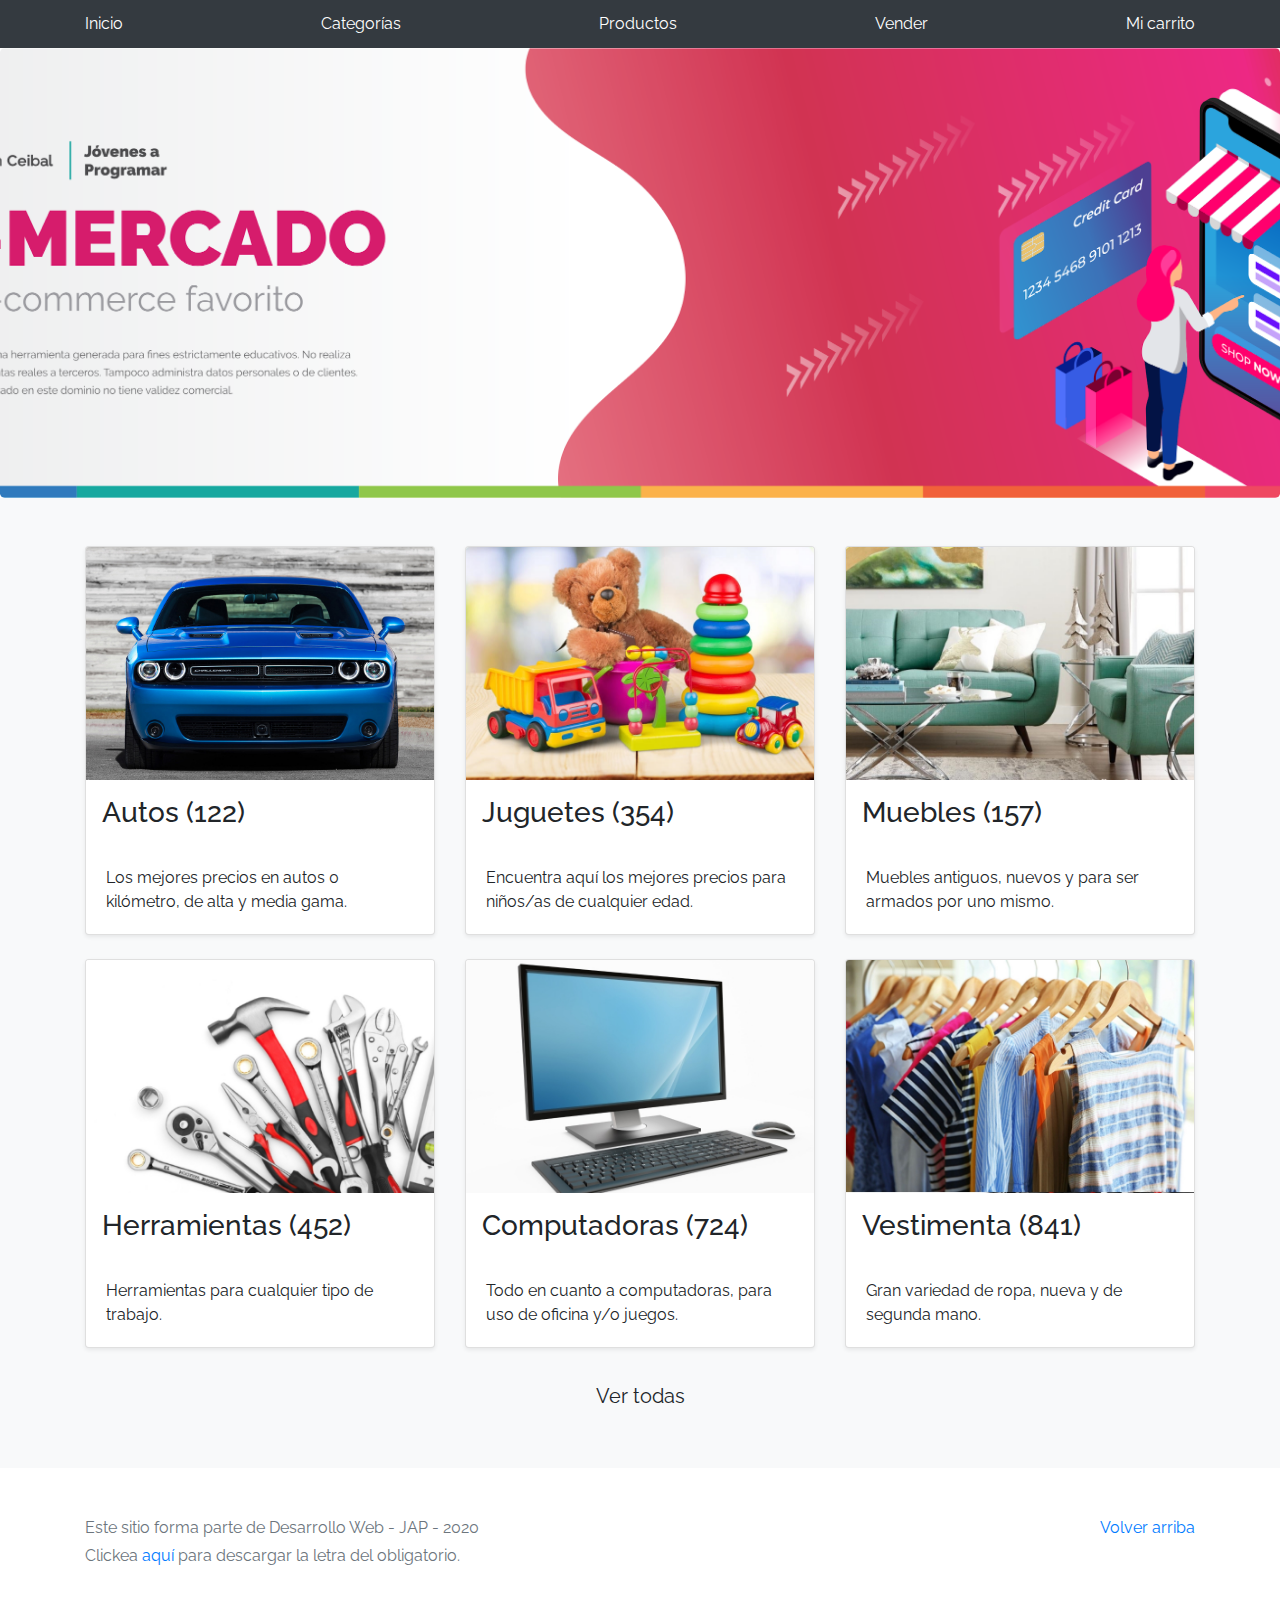
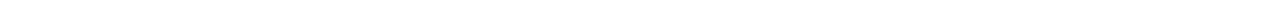
<file: index.html>
<!DOCTYPE html>
<!-- saved from url=(0049)https://getbootstrap.com/docs/4.3/examples/album/ -->
<html lang="en">
  <head>
    <meta http-equiv="Content-Type" content="text/html; charset=UTF-8">
    <meta name="viewport" content="width=device-width, initial-scale=1, shrink-to-fit=no">
    <meta name="description" content="">
    <title>eMercado - Todo lo que busques está aquí</title>

    <link rel="canonical" href="https://getbootstrap.com/docs/4.3/examples/album/">
    <link href="https://fonts.googleapis.com/css?family=Raleway:300,300i,400,400i,700,700i,900,900i" rel="stylesheet">
    <!-- Bootstrap core CSS -->
    <link href="css/bootstrap.min.css" rel="stylesheet">
    <link href="css/styles.css" rel="stylesheet">
  </head>
  <body>
    <nav class="site-header sticky-top py-1 bg-dark">
      <div class="container d-flex flex-column flex-md-row justify-content-between">
        <a class="py-2 d-none d-md-inline-block" href="index.html">Inicio</a>
        <a class="py-2 d-none d-md-inline-block" href="categories.html">Categorías</a>
        <a class="py-2 d-none d-md-inline-block" href="products.html">Productos</a>
        <a class="py-2 d-none d-md-inline-block" href="sell.html">Vender</a>
        <a class="py-2 d-none d-md-inline-block" href="cart.html">Mi carrito</a>
      </div>
    </nav>
    <main role="main">
      <section class="jumbotron text-center">
        <div class="m-5">
          <h1></h1>
        </div>
      </section>
      <div class="album py-5 bg-light">
        <div class="container">
          <div class="row">
            <div class="col-md-4">
              <a href="categories.html" class="card mb-4 shadow-sm custom-card">
                <img class="bd-placeholder-img card-img-top"  src="img/cat1.jpg">
                <h3 class="m-3">Autos (122)</h3>
                <div class="card-body">
                  <p class="card-text">Los mejores precios en autos 0 kilómetro, de alta y media gama.</p>
                </div>
              </a>
            </div>
            <div class="col-md-4">
                <a href="categories.html" class="card mb-4 shadow-sm custom-card">
                  <img class="bd-placeholder-img card-img-top" src="img/cat2.jpg">
                  <h3 class="m-3">Juguetes (354)</h3>
                  <div class="card-body">
                    <p class="card-text">Encuentra aquí los mejores precios para niños/as de cualquier edad.</p>
                  </div>
                </a>
            </div>
            <div class="col-md-4">
                <a href="categories.html" class="card mb-4 shadow-sm custom-card">
                  <img class="bd-placeholder-img card-img-top" src="img/cat3.jpg">
                  <h3 class="m-3">Muebles (157)</h3>
                  <div class="card-body">
                    <p class="card-text">Muebles antiguos, nuevos y para ser armados por uno mismo.</p>
                  </div>
                </a>
            </div>
            <div class="col-md-4">
                <a href="categories.html" class="card mb-4 shadow-sm custom-card">
                  <img class="bd-placeholder-img card-img-top" src="img/cat4.jpg">
                  <h3 class="m-3">Herramientas (452)</h3>
                  <div class="card-body">
                    <p class="card-text">Herramientas para cualquier tipo de trabajo.</p>
                  </div>
                </a>
            </div>
            <div class="col-md-4">
                <a href="categories.html" class="card mb-4 shadow-sm custom-card">
                  <img class="bd-placeholder-img card-img-top" src="img/cat5.jpg">
                  <h3 class="m-3">Computadoras (724)</h3>
                  <div class="card-body">
                    <p class="card-text">Todo en cuanto a computadoras, para uso de oficina y/o juegos.</p>
                  </div>
                </a>
            </div>
            <div class="col-md-4">
                <a href="categories.html" class="card mb-4 shadow-sm custom-card">
                  <img class="bd-placeholder-img card-img-top" src="img/cat6.jpg">
                  <h3 class="m-3">Vestimenta (841)</h3>
                  <div class="card-body">
                    <p class="card-text">Gran variedad de ropa, nueva y de segunda mano.</p>
                  </div>
                </a>
            </div>
          </div>
          <div class="row">
              <a type="button" class="btn btn-light btn-lg btn-block" href="categories.html">Ver todas</a>
          </div>
        </div>
      </div>
    </main>
    <footer class="text-muted">
      <div class="container">
        <p class="float-right">
          <a href="#">Volver arriba</a>
        </p>
        <p>Este sitio forma parte de Desarrollo Web - JAP - 2020</p>
        <p>Clickea <a target="_blank" href="Letra.pdf">aquí</a> para descargar la letra del obligatorio.</p>
      </div>
    </footer>
    <script src="js/jquery-3.4.1.min.js"></script>
    <script src="js/bootstrap.bundle.min.js"></script>
    <script src="js/init.js"></script>
  </body>
</html>
</file>
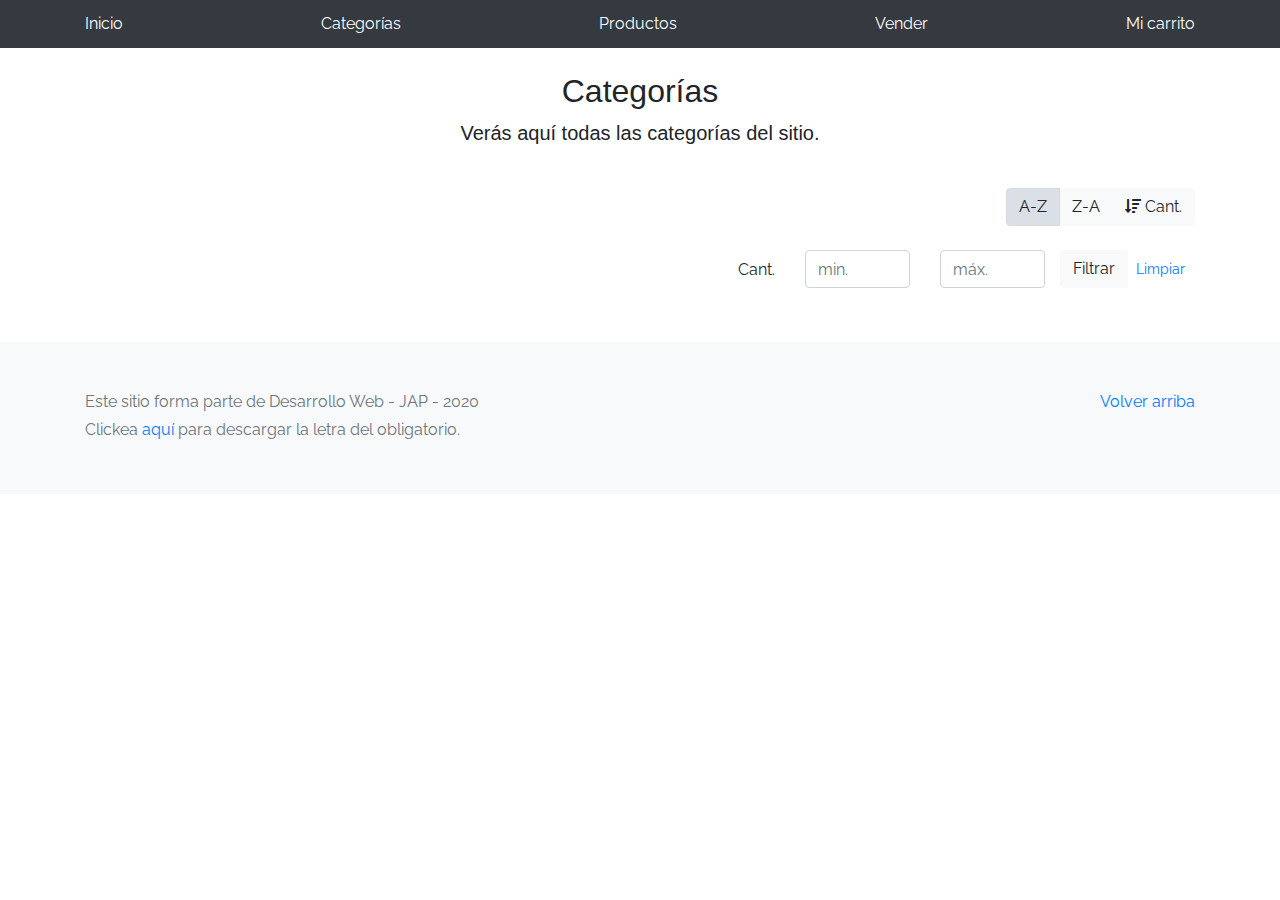
<file: categories.html>
<!DOCTYPE html>
<!-- saved from url=(0049)https://getbootstrap.com/docs/4.3/examples/album/ -->
<html lang="en">
  <head>
    <meta http-equiv="Content-Type" content="text/html; charset=UTF-8">
    <meta name="viewport" content="width=device-width, initial-scale=1, shrink-to-fit=no">
    <meta name="description" content="">
    <title>eMercado - Todo lo que busques está aquí</title>

    <link rel="canonical" href="https://getbootstrap.com/docs/4.3/examples/album/">
    <link href="https://fonts.googleapis.com/css?family=Raleway:300,300i,400,400i,700,700i,900,900i" rel="stylesheet">
    <link href="css/font-awesome.min.css" rel="stylesheet">

    <link href="css/bootstrap.min.css" rel="stylesheet">
    <link href="css/styles.css" rel="stylesheet">
  </head>
  <body>
    <nav class="site-header sticky-top py-1 bg-dark">
      <div class="container d-flex flex-column flex-md-row justify-content-between">
        <a class="py-2 d-none d-md-inline-block" href="index.html">Inicio</a>
        <a class="py-2 d-none d-md-inline-block" href="categories.html">Categorías</a>
        <a class="py-2 d-none d-md-inline-block" href="products.html">Productos</a>
        <a class="py-2 d-none d-md-inline-block" href="sell.html">Vender</a>
        <a class="py-2 d-none d-md-inline-block" href="cart.html">Mi carrito</a>
      </div>
    </nav>
    <main role="main" class="pb-5">
        <div class="text-center p-4">
            <h2>Categorías</h2>
            <p class="lead">Verás aquí todas las categorías del sitio.</p>
        </div>
        <div class="container">
            <div class="row">
                <div class="col text-right">
                    <div class="btn-group btn-group-toggle mb-4" data-toggle="buttons">
                        <label class="btn btn-light active" id="sortAsc" >
                            <input type="radio" name="options" autocomplete="off" checked>A-Z
                        </label>
                        <label class="btn btn-light" id="sortDesc" >
                            <input type="radio" name="options" autocomplete="off">Z-A
                        </label>
                        <label class="btn btn-light" id="sortByCount" >
                            <input type="radio" name="options" autocomplete="off"><i class="fas fa-sort-amount-down mr-1"></i>Cant.
                        </label>
                    </div>
                </div>
            </div>
            <div class="row justify-content-end">
              <div class="col-md-6"></div>
                <div class="col-md-6 col-sm-12 mb-1 container">
                  <div class="row container p-0 m-0">
                    <div class="col">
                      <p class="font-weight-normal text-right my-2">Cant.</p>
                    </div>
                    <div class="col">
                      <input class="form-control" type="number" placeholder="min." id="rangeFilterCountMin">
                    </div>
                    <div class="col">
                      <input class="form-control" type="number" placeholder="máx." id="rangeFilterCountMax">
                    </div>
                    <div class="col-3 p-0">
                      <div class="btn-group" role="group">
                        <button class="btn btn-light btn-block" id="rangeFilterCount">Filtrar</button>
                        <button class="btn btn-link btn-sm" id="clearRangeFilter">Limpiar</button>
                      </div>
                    </div>
                  </div>
                </div>
            </div>
            <div class="row">
                <div class="list-group" id="cat-list-container">
                </div>
            </div>
        </div>
    </main>
    <footer class="text-muted bg-light">
      <div class="container">
        <p class="float-right">
          <a href="#">Volver arriba</a>
        </p>
        <p>Este sitio forma parte de Desarrollo Web - JAP - 2020</p>
        <p>Clickea <a target="_blank" href="Letra.pdf">aquí</a> para descargar la letra del obligatorio.</p>
      </div>
    </footer>
    <div id="spinner-wrapper"><div class="lds-ring"><div></div><div></div><div></div><div></div></div></div>
    <script src="js/jquery-3.4.1.min.js"></script>
    <script src="js/bootstrap.bundle.min.js"></script>
    <script src="js/init.js"></script>
    <script src="js/categories.js"></script>
  </body>
</html>
</file>
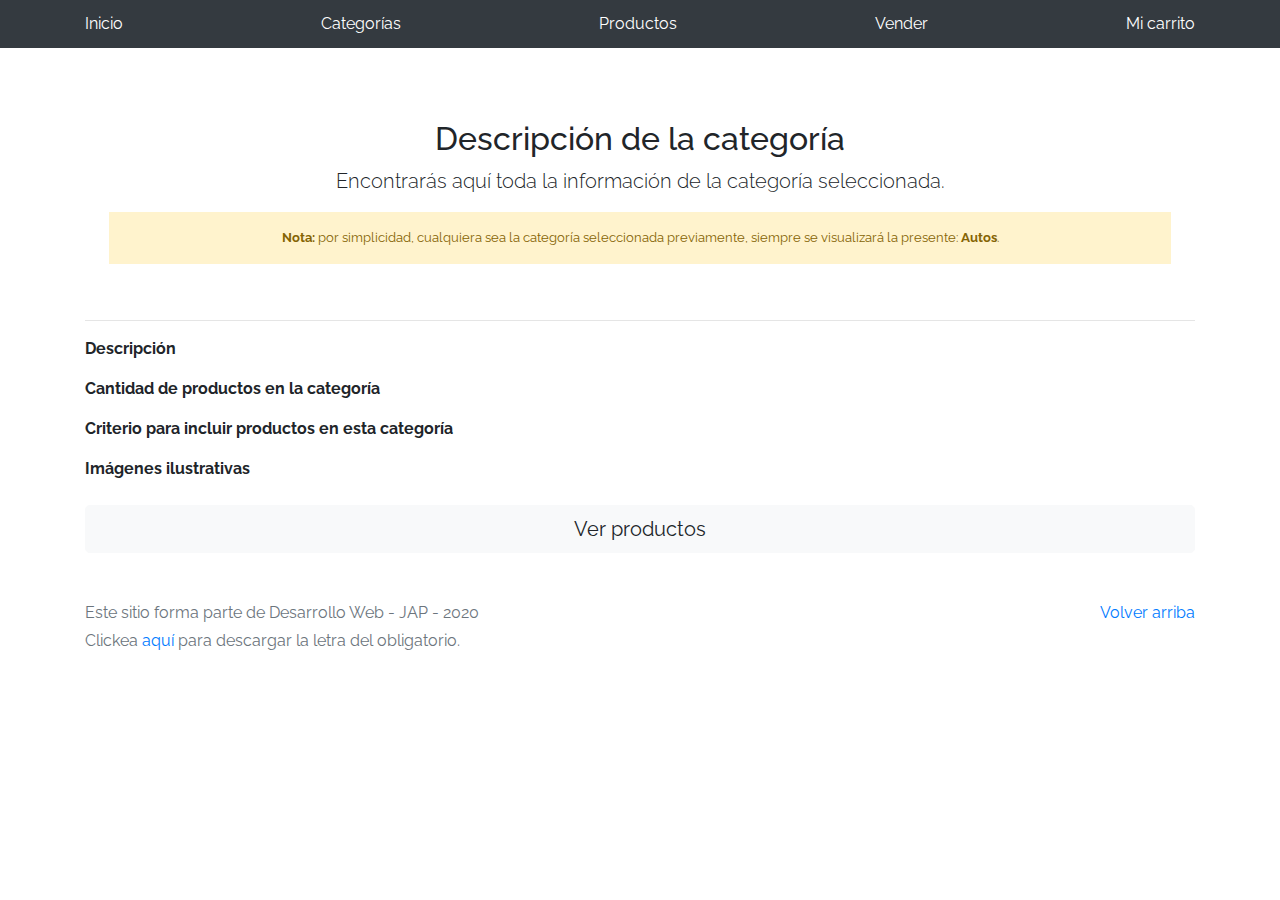
<file: category-info.html>
<!DOCTYPE html>
<!-- saved from url=(0049)https://getbootstrap.com/docs/4.3/examples/album/ -->
<html lang="en">

<head>
  <meta http-equiv="Content-Type" content="text/html; charset=UTF-8">
  <meta name="viewport" content="width=device-width, initial-scale=1, shrink-to-fit=no">
  <meta name="description" content="">
  <title>eMercado - Todo lo que busques está aquí</title>

  <link rel="canonical" href="https://getbootstrap.com/docs/4.3/examples/album/">
  <link href="https://fonts.googleapis.com/css?family=Raleway:300,300i,400,400i,700,700i,900,900i" rel="stylesheet">
  <!-- Bootstrap core CSS -->
  <link href="css/bootstrap.min.css" rel="stylesheet">
  <link href="css/styles.css" rel="stylesheet">
</head>

<body>
  <nav class="site-header sticky-top py-1 bg-dark">
    <div class="container d-flex flex-column flex-md-row justify-content-between">
      <a class="py-2 d-none d-md-inline-block" href="index.html">Inicio</a>
      <a class="py-2 d-none d-md-inline-block" href="categories.html">Categorías</a>
      <a class="py-2 d-none d-md-inline-block" href="products.html">Productos</a>
      <a class="py-2 d-none d-md-inline-block" href="sell.html">Vender</a>
      <a class="py-2 d-none d-md-inline-block" href="cart.html">Mi carrito</a>
    </div>
  </nav>
  <main role="main">
    <div class="container mt-5">
      <div class="text-center p-4">
        <h2>Descripción de la categoría</h2>
        <p class="lead">Encontrarás aquí toda la información de la categoría seleccionada.</p>
        <p class="small alert-warning py-3"><strong>Nota: </strong>por simplicidad, cualquiera sea la categoría
          seleccionada previamente, siempre se visualizará la presente: <strong>Autos</strong>.</p>
      </div>
      <h3 id="categoryName"></h3>
      <hr class="my-3">
      <dl>
        <dt>Descripción</dt>
        <dd>
          <p id="categoryDescription"></p>
        </dd>

        <dt>Cantidad de productos en la categoría</dt>
        <dd>
          <p id="productCount"></p>
        </dd>

        <dt>Criterio para incluir productos en esta categoría</dt>
        <dd>
          <p id="productCriteria"></p>
        </dd>

        <dt>Imágenes ilustrativas</dt>
        <dd>
          <div class="row text-center text-lg-left pt-2" id="productImagesGallery">
          </div>
        </dd>
      </dl>
      <a type="button" class="btn btn-light btn-lg btn-block" href="products.html">Ver productos</a>
    </div>
  </main>
  <footer class="text-muted">
    <div class="container">
      <p class="float-right">
        <a href="#">Volver arriba</a>
      </p>
      <p>Este sitio forma parte de Desarrollo Web - JAP - 2020</p>
      <p>Clickea <a target="_blank" href="Letra.pdf">aquí</a> para descargar la letra del obligatorio.</p>
    </div>
  </footer>
  <div id="spinner-wrapper">
    <div class="lds-ring">
      <div></div>
      <div></div>
      <div></div>
      <div></div>
    </div>
  </div>
  <script src="js/jquery-3.4.1.min.js"></script>
  <script src="js/bootstrap.bundle.min.js"></script>
  <script src="js/init.js"></script>
  <script src="js/category-info.js"></script>
</body>

</html>
</file>
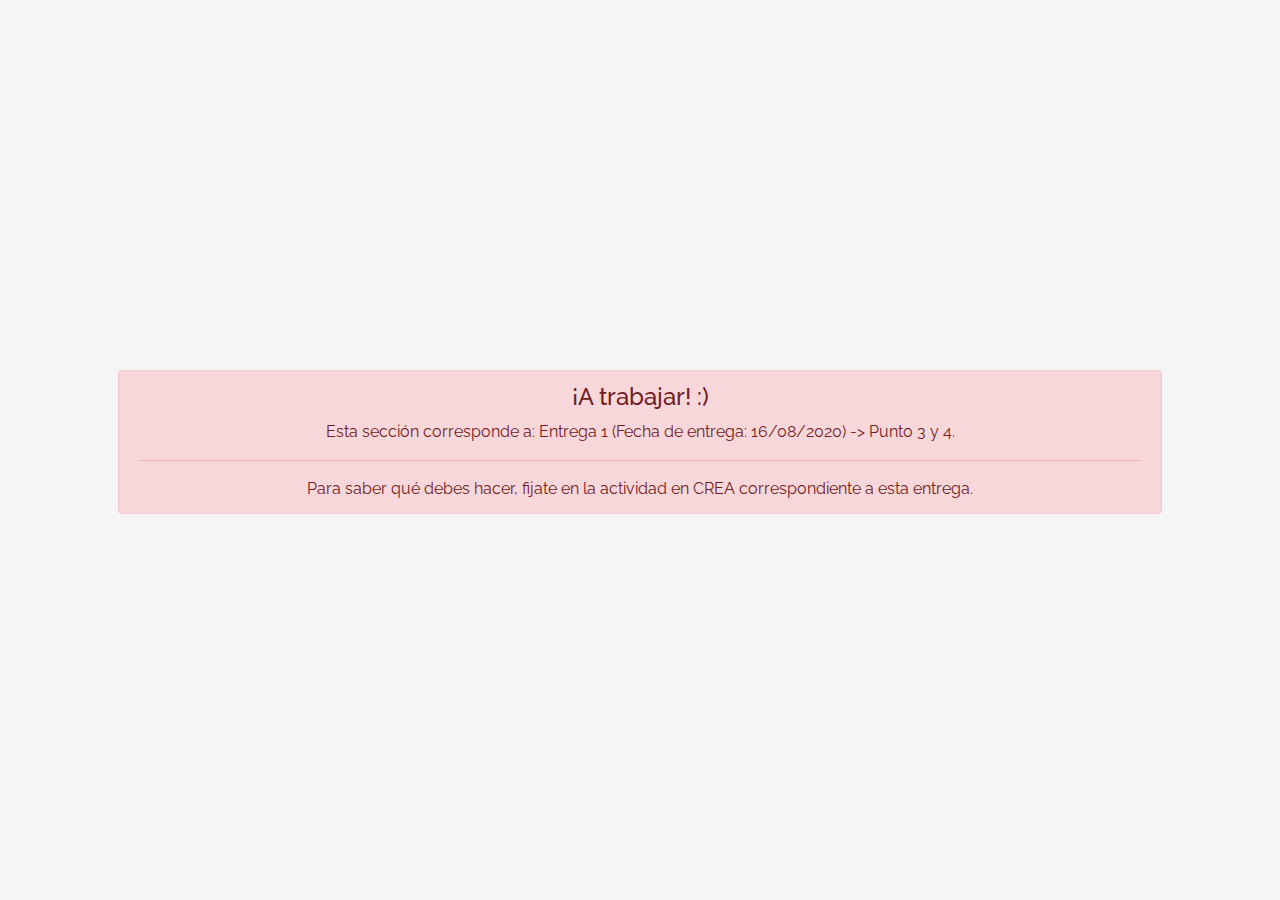
<file: login.html>
<!DOCTYPE html>
<!-- saved from url=(0049)https://getbootstrap.com/docs/4.3/examples/album/ -->
<html lang="en">

<head>
  <meta http-equiv="Content-Type" content="text/html; charset=UTF-8">
  <meta name="viewport" content="width=device-width, initial-scale=1, shrink-to-fit=no">
  <meta name="description" content="">
  <title>eMercado - Todo lo que busques está aquí</title>

  <link rel="canonical" href="https://getbootstrap.com/docs/4.3/examples/album/">
  <link href="https://fonts.googleapis.com/css?family=Raleway:300,300i,400,400i,700,700i,900,900i" rel="stylesheet">
  <!-- Bootstrap core CSS -->
  <link href="css/bootstrap.min.css" rel="stylesheet">
  <link href="css/styles.css" rel="stylesheet">
  <style>
    html, body{
      height: 100%;
    }

    body {
      display: -ms-flexbox;
      display: flex;
      -ms-flex-align: center;
      align-items: center;
      padding-top: 40px;
      padding-bottom: 40px;
      background-color: #f5f5f5;
    }

    .signin {
      width: 100%;
      max-width: 330px;
      padding: 15px;
      margin: auto;
    }
  </style>
</head>

<body class="text-center">
  <div class="container p-5">
    <div class="alert alert-danger" role="alert" style="position: relative; width:auto; top: 0;">
      <h4 class="alert-heading">¡A trabajar! :)</h4>
      <p>Esta sección corresponde a: Entrega 1 (Fecha de entrega: 16/08/2020) -> Punto 3 y 4.</p>
      <hr>
      <p class="mb-0">Para saber qué debes hacer, fijate en la actividad en CREA correspondiente a esta entrega.</p>
    </div>
  </div>

  <script src="js/init.js"></script>
  <script src="js/login.js"></script>
</body>
</html>
</file>
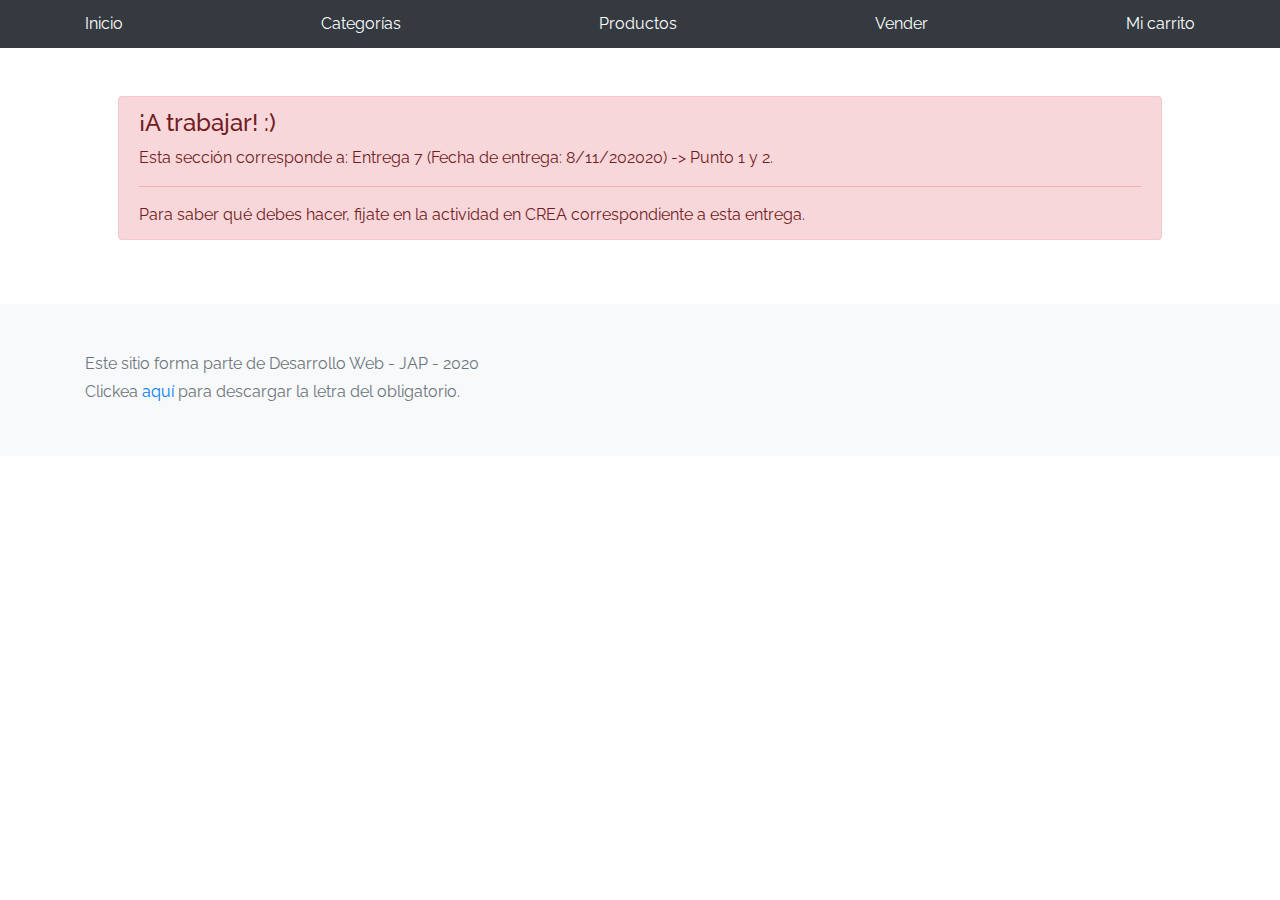
<file: my-profile.html>
<!DOCTYPE html>
<!-- saved from url=(0049)https://getbootstrap.com/docs/4.3/examples/album/ -->
<html lang="en">

<head>
  <meta http-equiv="Content-Type" content="text/html; charset=UTF-8">

  <meta name="viewport" content="width=device-width, initial-scale=1, shrink-to-fit=no">
  <meta name="description" content="">
  <title>eMercado - Todo lo que busques está aquí</title>

  <link rel="canonical" href="https://getbootstrap.com/docs/4.3/examples/album/">
  <link href="https://fonts.googleapis.com/css?family=Raleway:300,300i,400,400i,700,700i,900,900i" rel="stylesheet">

  <style>
    .bd-placeholder-img {
      font-size: 1.125rem;
      text-anchor: middle;
      -webkit-user-select: none;
      -moz-user-select: none;
      -ms-user-select: none;
      user-select: none;
    }

    @media (min-width: 768px) {
      .bd-placeholder-img-lg {
        font-size: 3.5rem;
      }
    }
  </style>
  <link href="css/bootstrap.min.css" rel="stylesheet">
  <link href="css/styles.css" rel="stylesheet">
  <link href="css/dropzone.css" rel="stylesheet">
</head>

<body>
  <nav class="site-header sticky-top py-1 bg-dark">
    <div class="container d-flex flex-column flex-md-row justify-content-between">
      <a class="py-2 d-none d-md-inline-block" href="index.html">Inicio</a>
      <a class="py-2 d-none d-md-inline-block" href="categories.html">Categorías</a>
      <a class="py-2 d-none d-md-inline-block" href="products.html">Productos</a>
      <a class="py-2 d-none d-md-inline-block" href="sell.html">Vender</a>
      <a class="py-2 d-none d-md-inline-block" href="cart.html">Mi carrito</a>
    </div>
  </nav>
  <div class="container p-5">
    <div class="alert alert-danger" role="alert" style="position: relative; width:auto; top: 0;">
      <h4 class="alert-heading">¡A trabajar! :)</h4>
      <p>Esta sección corresponde a: Entrega 7 (Fecha de entrega: 8/11/202020) -> Punto 1 y 2.</p>
      <hr>
      <p class="mb-0">Para saber qué debes hacer, fijate en la actividad en CREA correspondiente a esta entrega.</p>
    </div>
  </div>
  <footer class="text-muted bg-light">
    <div class="container">
      <p>Este sitio forma parte de Desarrollo Web - JAP - 2020</p>
      <p>Clickea <a target="_blank" href="Letra.pdf">aquí</a> para descargar la letra del obligatorio.</p>
    </div>
  </footer>
  <div class="alert fade alert-success" role="alert" id="alertResult">
    <span id="resultSpan"></span>
    <button type="button" class="close" data-dismiss="alert" aria-label="Close">
      <span aria-hidden="true">&times;</span>
    </button>
  </div>
  <div id="spinner-wrapper">
    <div class="lds-ring">
      <div></div>
      <div></div>
      <div></div>
      <div></div>
    </div>
  </div>
  <script src="js/jquery-3.4.1.min.js"></script>
  <script src="js/bootstrap.bundle.min.js"></script>
  <script src="js/dropzone.js"></script>
  <script src="js/init.js"></script>
  <script src="js/my-profile.js"></script>
</body>

</html>
</file>
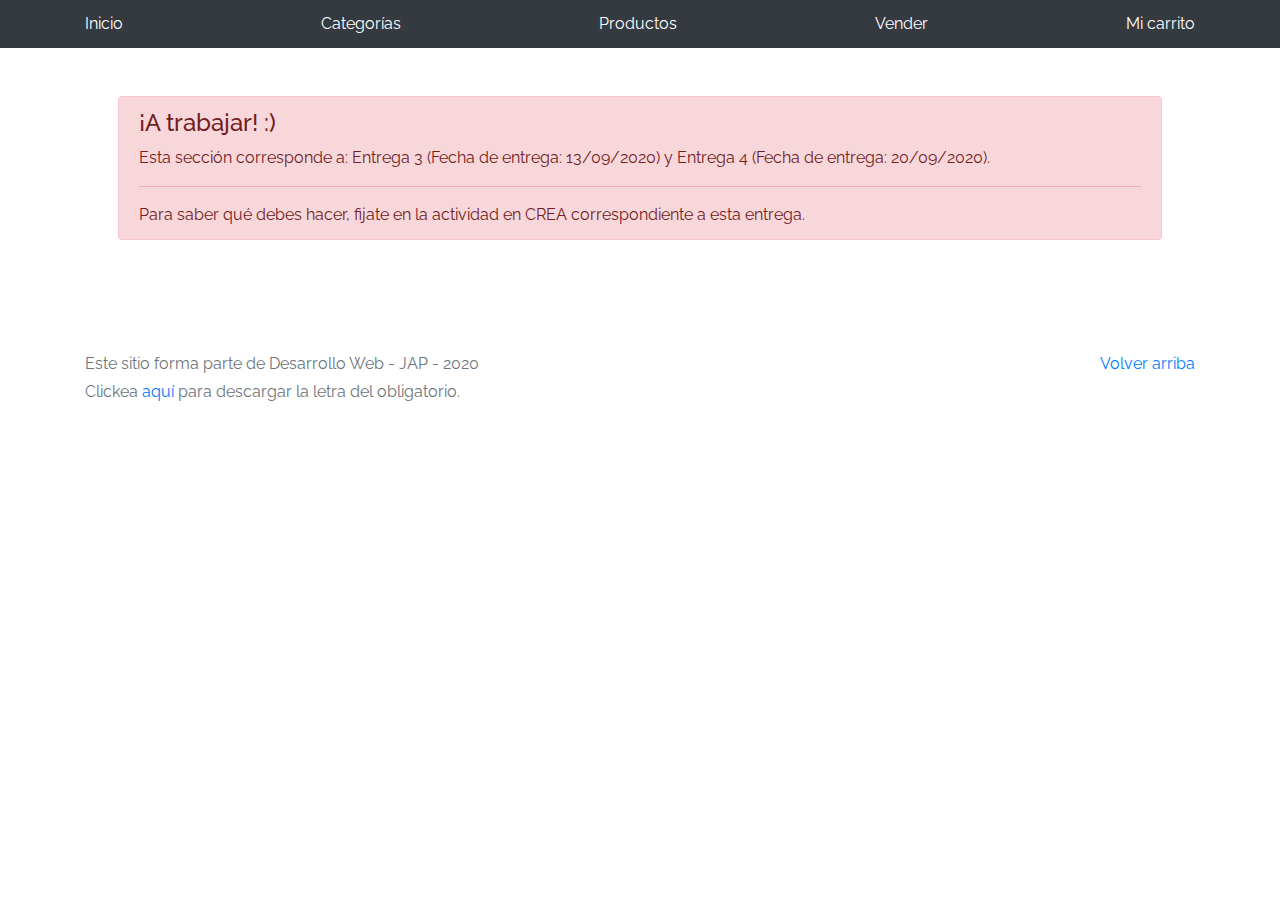
<file: product-info.html>
<!DOCTYPE html>
<!-- saved from url=(0049)https://getbootstrap.com/docs/4.3/examples/album/ -->
<html lang="en">

<head>
  <meta http-equiv="Content-Type" content="text/html; charset=UTF-8">
  <meta name="viewport" content="width=device-width, initial-scale=1, shrink-to-fit=no">
  <meta name="description" content="">
  <title>eMercado - Todo lo que busques está aquí</title>

  <link rel="canonical" href="https://getbootstrap.com/docs/4.3/examples/album/">
  <link href="https://fonts.googleapis.com/css?family=Raleway:300,300i,400,400i,700,700i,900,900i" rel="stylesheet">
  <link href="css/font-awesome.min.css" rel="stylesheet">
  <link href="css/bootstrap.min.css" rel="stylesheet">
  <link href="css/styles.css" rel="stylesheet">
</head>

<body>
  <nav class="site-header sticky-top py-1 bg-dark">
    <div class="container d-flex flex-column flex-md-row justify-content-between">
      <a class="py-2 d-none d-md-inline-block" href="index.html">Inicio</a>
      <a class="py-2 d-none d-md-inline-block" href="categories.html">Categorías</a>
      <a class="py-2 d-none d-md-inline-block" href="products.html">Productos</a>
      <a class="py-2 d-none d-md-inline-block" href="sell.html">Vender</a>
      <a class="py-2 d-none d-md-inline-block" href="cart.html">Mi carrito</a>
    </div>
  </nav>
  <div class="container p-5">
    <div class="alert alert-danger" role="alert" style="position: relative; width:auto; top: 0;">
      <h4 class="alert-heading">¡A trabajar! :)</h4>
      <p>Esta sección corresponde a: Entrega 3 (Fecha de entrega: 13/09/2020) y Entrega 4 (Fecha de entrega: 20/09/2020).</p>
      <hr>
      <p class="mb-0">Para saber qué debes hacer, fijate en la actividad en CREA correspondiente a esta entrega.</p>
    </div>
  </div>
  <footer class="text-muted">
    <div class="container">
      <p class="float-right">
        <a href="#">Volver arriba</a>
      </p>
      <p>Este sitio forma parte de Desarrollo Web - JAP - 2020</p>
      <p>Clickea <a target="_blank" href="Letra.pdf">aquí</a> para descargar la letra del obligatorio.</p>
    </div>
  </footer>
  <div id="spinner-wrapper">
    <div class="lds-ring">
      <div></div>
      <div></div>
      <div></div>
      <div></div>
    </div>
  </div>
  <script src="js/jquery-3.4.1.min.js"></script>
  <script src="js/bootstrap.bundle.min.js"></script>
  <script src="js/init.js"></script>
  <script src="js/product-info.js"></script>
</body>

</html>
</file>
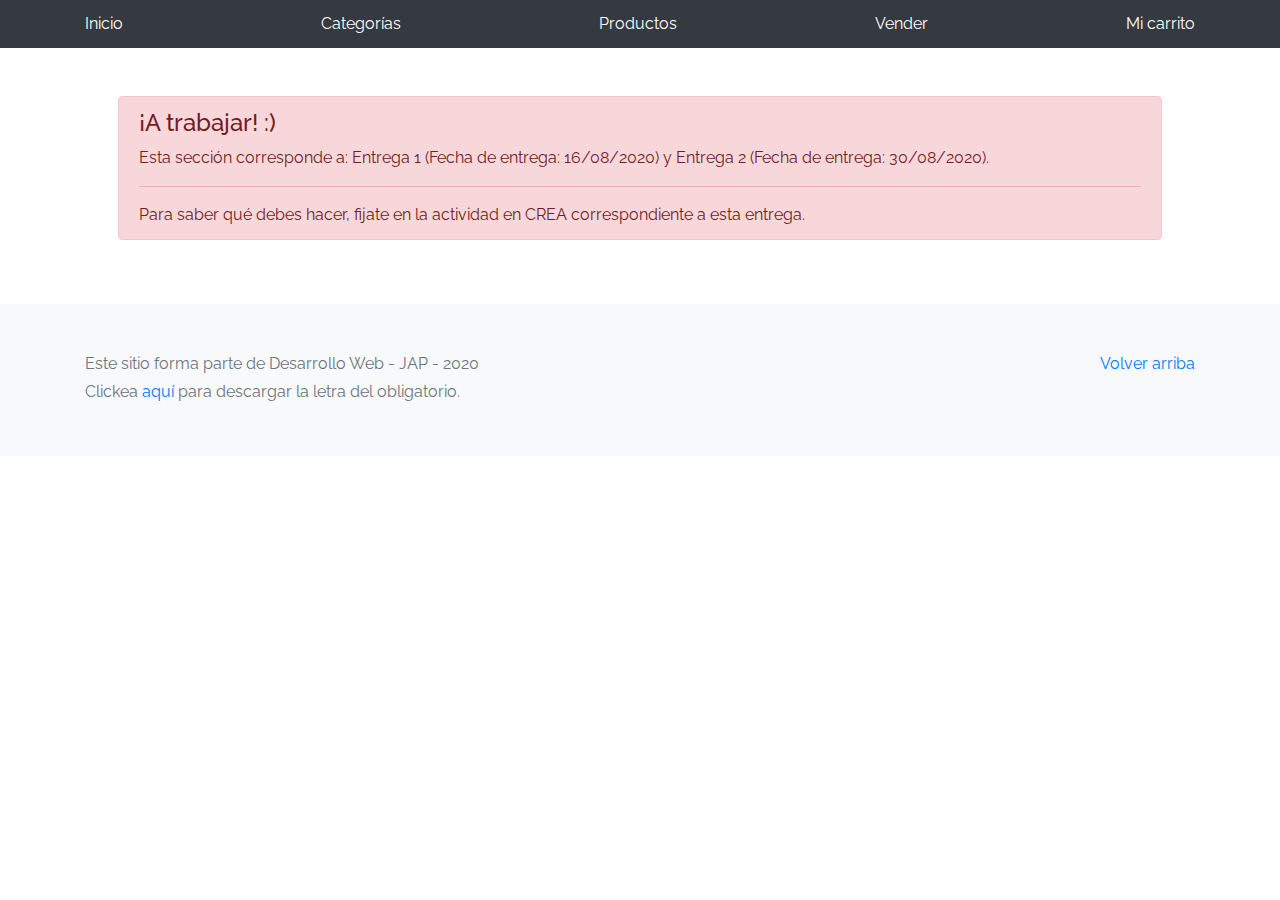
<file: products.html>
<!DOCTYPE html>
<!-- saved from url=(0049)https://getbootstrap.com/docs/4.3/examples/album/ -->
<html lang="en">
  <head>
    <meta http-equiv="Content-Type" content="text/html; charset=UTF-8">
    <meta name="viewport" content="width=device-width, initial-scale=1, shrink-to-fit=no">
    <meta name="description" content="">
    <title>eMercado - Todo lo que busques está aquí</title>

    <link rel="canonical" href="https://getbootstrap.com/docs/4.3/examples/album/">
    <link href="https://fonts.googleapis.com/css?family=Raleway:300,300i,400,400i,700,700i,900,900i" rel="stylesheet">
    <link href="css/font-awesome.min.css" rel="stylesheet">
    <link href="css/bootstrap.min.css" rel="stylesheet">
    <link href="css/styles.css" rel="stylesheet">
  </head>
  <body>
    <nav class="site-header sticky-top py-1 bg-dark">
      <div class="container d-flex flex-column flex-md-row justify-content-between">
        <a class="py-2 d-none d-md-inline-block" href="index.html">Inicio</a>
        <a class="py-2 d-none d-md-inline-block" href="categories.html">Categorías</a>
        <a class="py-2 d-none d-md-inline-block" href="products.html">Productos</a>
        <a class="py-2 d-none d-md-inline-block" href="sell.html">Vender</a>
        <a class="py-2 d-none d-md-inline-block" href="cart.html">Mi carrito</a>
      </div>
    </nav>
    <div class="container p-5" id="lista-de-productos">
      <div class="alert alert-danger" role="alert" style="position: relative; width:auto; top: 0;">
        <h4 class="alert-heading">¡A trabajar! :)</h4>
        <p>Esta sección corresponde a: Entrega 1 (Fecha de entrega: 16/08/2020) y Entrega 2 (Fecha de entrega: 30/08/2020).</p>
        <hr>
        <p class="mb-0">Para saber qué debes hacer, fijate en la actividad en CREA correspondiente a esta entrega.</p>
      </div>
    </div>
    <footer class="text-muted bg-light">
      <div class="container">
        <p class="float-right">
          <a href="#">Volver arriba</a>
        </p>
        <p>Este sitio forma parte de Desarrollo Web - JAP - 2020</p>
        <p>Clickea <a target="_blank" href="Letra.pdf">aquí</a> para descargar la letra del obligatorio.</p>
      </div>
    </footer>
    <div id="spinner-wrapper"><div class="lds-ring"><div></div><div></div><div></div><div></div></div></div>
    <script src="js/jquery-3.4.1.min.js"></script>
    <script src="js/bootstrap.bundle.min.js"></script>
    <script src="js/init.js"></script>
    <script src="js/products.js"></script>
  </body>
</html>
</file>
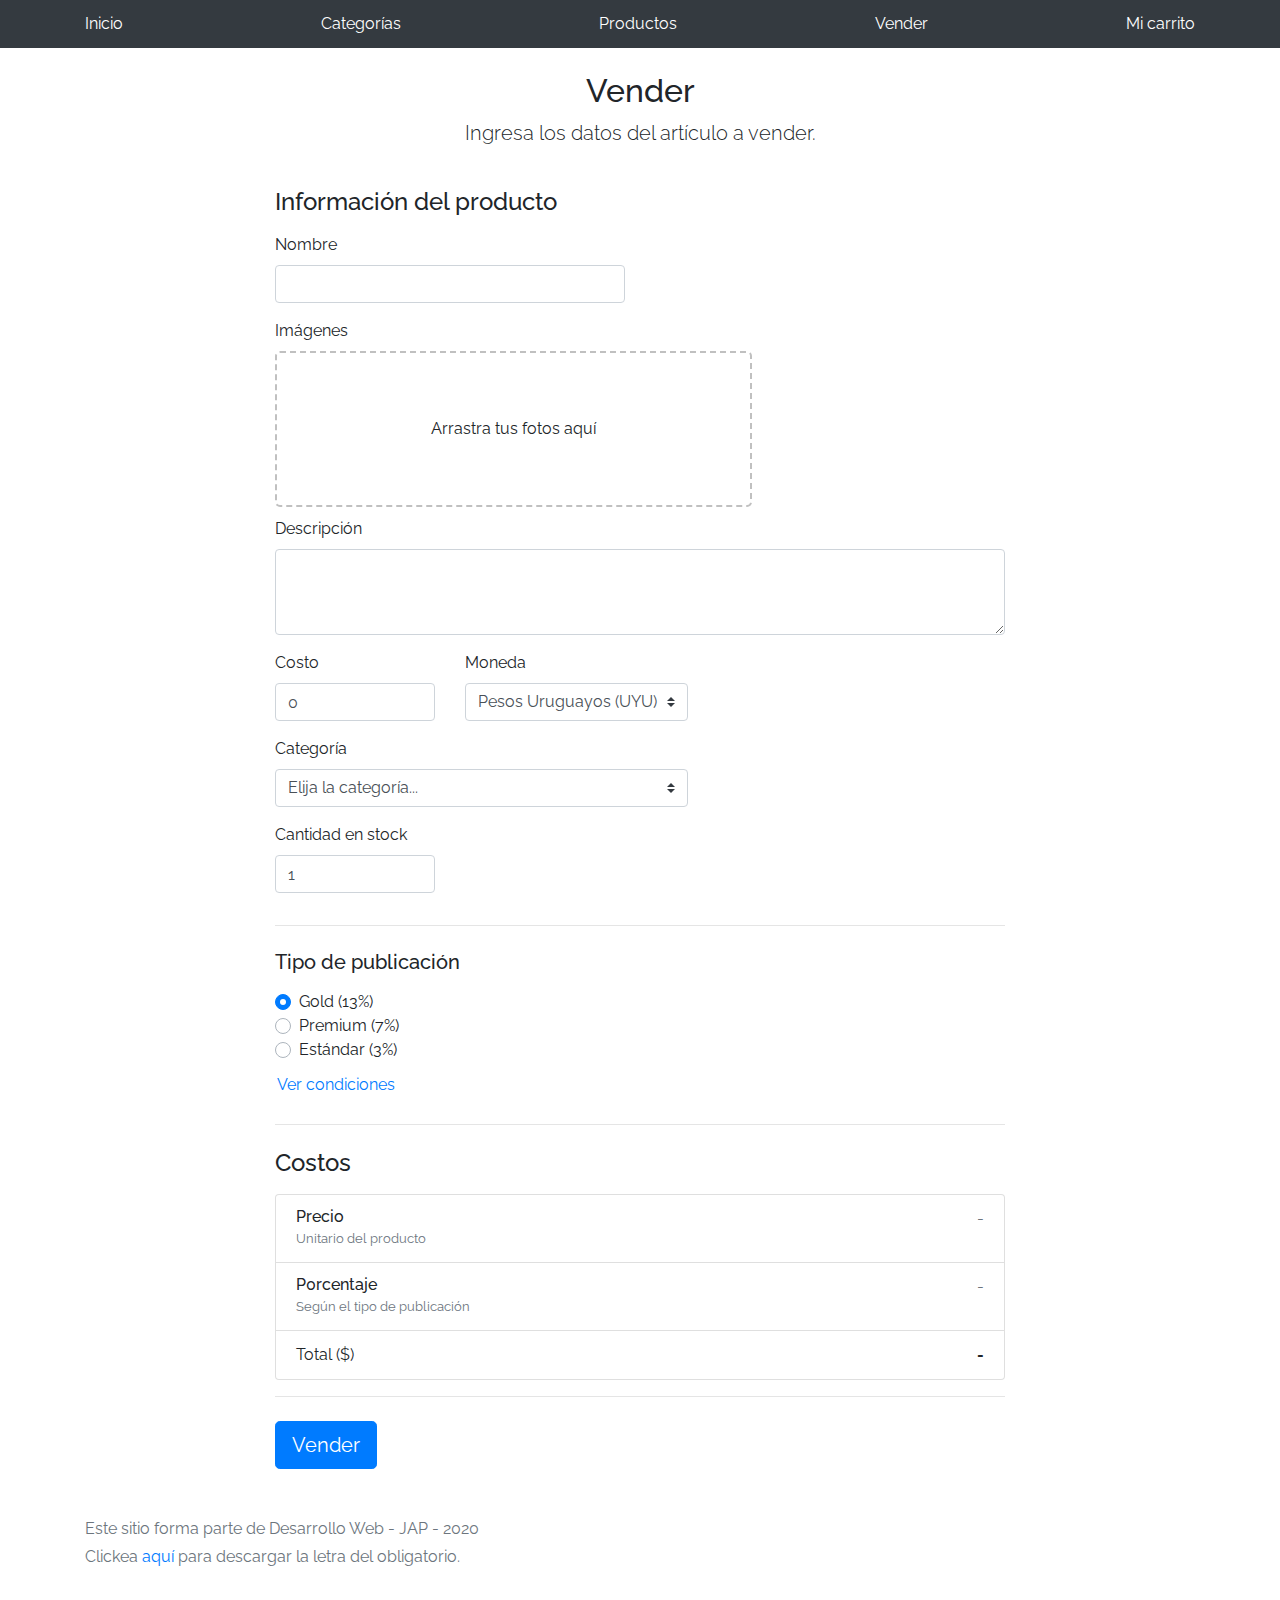
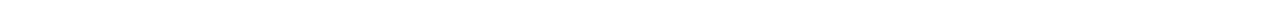
<file: sell.html>
<!DOCTYPE html>
<!-- saved from url=(0049)https://getbootstrap.com/docs/4.3/examples/album/ -->
<html lang="en"><head><meta http-equiv="Content-Type" content="text/html; charset=UTF-8">
    
    <meta name="viewport" content="width=device-width, initial-scale=1, shrink-to-fit=no">
    <meta name="description" content="">
    <title>eMercado - Todo lo que busques está aquí</title>

    <link rel="canonical" href="https://getbootstrap.com/docs/4.3/examples/album/">
    <link href="https://fonts.googleapis.com/css?family=Raleway:300,300i,400,400i,700,700i,900,900i" rel="stylesheet">

    <style>
      .bd-placeholder-img {
        font-size: 1.125rem;
        text-anchor: middle;
        -webkit-user-select: none;
        -moz-user-select: none;
        -ms-user-select: none;
        user-select: none;
      }

      @media (min-width: 768px) {
        .bd-placeholder-img-lg {
          font-size: 3.5rem;
        }
      }
    </style>
    <link href="css/bootstrap.min.css" rel="stylesheet">
    <link href="css/styles.css" rel="stylesheet">
    <link href="css/dropzone.css" rel="stylesheet">
  </head>
  <body>
    <nav class="site-header sticky-top py-1 bg-dark">
        <div class="container d-flex flex-column flex-md-row justify-content-between">
            <a class="py-2 d-none d-md-inline-block" href="index.html">Inicio</a>
            <a class="py-2 d-none d-md-inline-block" href="categories.html">Categorías</a>
            <a class="py-2 d-none d-md-inline-block" href="products.html">Productos</a>
            <a class="py-2 d-none d-md-inline-block" href="sell.html">Vender</a>
            <a class="py-2 d-none d-md-inline-block" href="cart.html">Mi carrito</a>
        </div>
    </nav>
      <div class="container">
        <div class="text-center p-4">
          <h2>Vender</h2>
          <p class="lead">Ingresa los datos del artículo a vender.</p>
        </div>
        <div class="row justify-content-md-center">
          <div class="col-md-8 order-md-1">
            <h4 class="mb-3">Información del producto</h4>
            <form class="needs-validation" id="sell-info">
              <div class="row">
                <div class="col-md-6 mb-3">
                  <label for="productName">Nombre</label>
                  <input type="text" class="form-control" id="productName" placeholder="" value="" >
                  <div class="invalid-feedback">
                    Ingresa un nombre
                  </div>
                </div>
              </div>
              <div class="row">
                <div class="col-md-8 order-md-1">
                    <label for="zip">Imágenes</label>
                    <div class="needsclick dz-clickable" id="file-upload">
                      <div class="dz-message needsclick">
                        Arrastra tus fotos aquí<br>
                      </div>
                    </div>
                </div>
              </div>
              <div class="row">
                  <div class="col-md-12 mb-3">
                      <label for="productDescription">Descripción</label>
                      <textarea class="form-control" id="productDescription" rows="3"></textarea>
                  </div>
                </div>
              <div class="row">
                <div class="col-md-3 mb-3">
                  <label for="zip">Costo</label>
                  <input type="number" class="form-control" id="productCostInput" placeholder="" required="" value="0" min="0">
                  <div class="invalid-feedback">
                    El costo debe ser mayor que 0.
                  </div>
                </div>
                <div class="col-md-4 mb-3">
                    <label for="state">Moneda</label>
                    <select class="custom-select d-block w-100" id="productCurrency" required="">
                      <option selected>Pesos Uruguayos (UYU)</option>
                      <option>Dólares (USD)</option>
                    </select>
                    <div class="invalid-feedback">
                      Ingresa una categoría válida.
                    </div>
                  </div>
              </div>
              <div class="row">
                  <div class="col-md-7 mb-3">
                  <label for="state">Categoría</label>
                  <select class="custom-select d-block w-100" id="productCategory">
                    <option value="">Elija la categoría...</option>
                    <option>Autos</option>
                    <option>Juguetes</option>
                    <option>Muebles</option>
                    <option>Herramientas</option>
                    <option>Computadoras</option>
                    <option>Vestimenta</option>
                  </select>
                  <div class="invalid-feedback">
                    Por favor ingresa una categoría válida.
                  </div>
                </div>
              </div>
              <div class="row">
                  <div class="col-md-3 mb-3">
                    <label for="productCountInput">Cantidad en stock</label>
                    <input type="number" class="form-control" id="productCountInput" placeholder="" required="" value="1" min="0">
                    <div class="invalid-feedback">
                      La cantidad es requerida.
                    </div>
                  </div>
                </div>
              <hr class="mb-4">
              <h5 class="mb-3">Tipo de publicación</h5>
              <div class="d-block my-3">
                <div class="custom-control custom-radio">
                  <input id="goldradio" name="publicationType" type="radio" class="custom-control-input" checked="" required="">
                  <label class="custom-control-label" for="goldradio">Gold (13%)</label>
                </div>
                <div class="custom-control custom-radio">
                  <input id="premiumradio" name="publicationType" type="radio" class="custom-control-input" required="">
                  <label class="custom-control-label" for="premiumradio">Premium (7%)</label>
                </div>
                <div class="custom-control custom-radio">
                  <input id="standardradio" name="publicationType" type="radio" class="custom-control-input" required="">
                  <label class="custom-control-label" for="standardradio">Estándar (3%)</label>
                </div>
                <div class="row">
                  <button type="button" class="m-1 btn btn-link" data-toggle="modal" data-target="#contidionsModal">Ver condiciones</button>
                </div>
              </div>
              <hr class="mb-4">
              <h4 class="mb-3">Costos</h4>
              <ul class="list-group mb-3">
                  <li class="list-group-item d-flex justify-content-between lh-condensed">
                    <div>
                      <h6 class="my-0">Precio</h6>
                      <small class="text-muted">Unitario del producto</small>
                    </div>
                    <span class="text-muted" id="productCostText">-</span>
                  </li>
                  <li class="list-group-item d-flex justify-content-between lh-condensed">
                    <div>
                      <h6 class="my-0">P0rcentaje</h6>
                      <small class="text-muted">Según el tipo de publicación</small>
                    </div>
                    <span class="text-muted" id="comissionText">-</span>
                  </li>
                  <li class="list-group-item d-flex justify-content-between">
                    <span>Total ($)</span>
                    <strong id="totalCostText">-</strong>
                  </li>
                </ul>
              <hr class="mb-4">
              <button class="btn btn-primary btn-lg" type="submit">Vender</button>
            </form>
          </div>
        </div>
      </div>
      <footer class="text-muted">
        <div class="container">
            <p>Este sitio forma parte de Desarrollo Web - JAP - 2020</p>
            <p>Clickea <a target="_blank" href="Letra.pdf">aquí</a> para descargar la letra del obligatorio.</p>
        </div>
      </footer>
      <div class="alert fade" role="alert" id="alertResult">
          <span id="resultSpan"></span>
          <button type="button" class="close" data-dismiss="alert" aria-label="Close">
              <span aria-hidden="true">&times;</span>
          </button>
      </div>

      <div class="modal fade" tabindex="-1" role="dialog" id="contidionsModal">
        <div class="modal-dialog" role="document">
          <div class="modal-content">
            <div class="modal-header">
              <h5 class="modal-title">Condiciones de publicación</h5>
              <button type="button" class="close" data-dismiss="modal" aria-label="Close">
                <span aria-hidden="true">&times;</span>
              </button>
            </div>
            <div class="modal-body">
              <div class="container">
                  <div class="row">
                      <h5 class="text-warning">Gold (13%)</h5>
                      <p class="muted text-justify">Tu producto se verá de forma promocionada en portada, además de las condiciones de Premium y Estándar.</p>
                  </div>
                  <hr>
                  <div class="row">
                      <h5 class="text-primary">Stándar (7%)</h5>
                      <p class="muted text-justify">Se mostrará el producto en los primeros lugares de resultados de búsqueda, así cómo cuando se ingrese a la categoría que pertenezca.</p>
                  </div>
                  <hr>
                  <div class="row">
                      <h5 class="text-secondary">Estándar (3%)</h5>
                      <p class="muted text-justify">El producto se listará en la categoría correspondiente, así como en los resultados de búsquedas que coincidan con las palabras claves en el nombre.</p>
                  </div>
              </div>
            </div>
            <div class="modal-footer">
              <button type="button" class="btn btn-primary" data-dismiss="modal">Cerrar</button>
            </div>
          </div>
        </div>
      </div>
      <div id="spinner-wrapper"><div class="lds-ring"><div></div><div></div><div></div><div></div></div></div>
      <script src="js/jquery-3.4.1.min.js"></script>
      <script src="js/bootstrap.bundle.min.js"></script>
      <script src="js/dropzone.js"></script>
      <script src="js/init.js"></script>
      <script src="js/sell.js"></script>
    </body>
</html>
</file>
<file: css/styles.css>
.jumbotron, .card-body, .container, .site-header{
    font-family: 'Raleway', serif !important;
}

.jumbotron .display-4{
    font-weight: bold;
}

.jumbotron {
  height: 50vh;
  padding: 5em inherit;
  margin-bottom: 0;
  background-color: #53C0FB;
  background: url('../img/cover_back.png');
  background-size: cover;
  background-position: center;
  background-repeat: no-repeat;
  color: black;
  font-weight: bold;
}

@media (min-width: 768px) {
  .jumbotron {
    padding-top: 6rem;
    padding-bottom: 6rem;
  }
}

.jumbotron p:last-child {
  margin-bottom: 0;
}

.jumbotron-heading {
  font-weight: 300;
}

.jumbotron .container {
  max-width: 40rem;
  background-color: rgba(255, 255, 255, 0.5);
  border-radius: 10px;
  text-shadow: 1px 1px 2px grey;
}

.jumbotron .lead{
  font-size: 38px;
}

footer {
  padding-top: 3rem;
  padding-bottom: 3rem;
}

footer p {
  margin-bottom: .25rem;
}

.site-header a {
  color: white;
  transition: ease-in-out color .15s;
}

.light-text {
  color: white;
}

.site-header .dropdown-menu a {
  color: black;
}

.dropzone{
  border: 2px dashed #0087F7;
  border-radius: 5px;
  background: white;
}

.alert{
  position: fixed;
  top:80px;
  width: 50%;
  left: 50%;
  transform: translate(-50%, 0);
}

.lds-ring {
  display: inline-block;
  position: relative;
  width: 64px;
  height: 64px;
  top:50%;
  left: 50%;
}
.lds-ring div {
  box-sizing: border-box;
  display: block;
  position: absolute;
  width: 51px;
  height: 51px;
  margin: 6px;
  border: 6px solid #fff;
  border-radius: 50%;
  animation: lds-ring 1.2s cubic-bezier(0.5, 0, 0.5, 1) infinite;
  border-color: #fff transparent transparent transparent;
}
.lds-ring div:nth-child(1) {
  animation-delay: -0.45s;
}
.lds-ring div:nth-child(2) {
  animation-delay: -0.3s;
}
.lds-ring div:nth-child(3) {
  animation-delay: -0.15s;
}
@keyframes lds-ring {
  0% {
    transform: rotate(0deg);
  }
  100% {
    transform: rotate(360deg);
  }
}

#spinner-wrapper{
  position: fixed;
  background-color: rgba(0,0,0,0.5);
  width:100%;
  height: 100%;
  top:0;
  left:0;
  z-index: 1021;
  display: none;
}

a.custom-card,
a.custom-card:hover {
  color: inherit;
  text-decoration: inherit;
}

.checked {
  color: orange;
}
</file>
<file: css/dropzone.css>
/*
 * The MIT License
 * Copyright (c) 2012 Matias Meno <m@tias.me>
 */
.dropzone, .dropzone * {
  box-sizing: border-box; }

.dropzone {
  position: relative; }
  .dropzone .dz-preview {
    position: relative;
    display: inline-block;
    width: 120px;
    margin: 0.5em; }
    .dropzone .dz-preview .dz-progress {
      display: block;
      height: 15px;
      border: 1px solid #aaa; }
      .dropzone .dz-preview .dz-progress .dz-upload {
        display: block;
        height: 100%;
        width: 0;
        background: green; }
    .dropzone .dz-preview .dz-error-message {
      color: red;
      display: none; }
    .dropzone .dz-preview.dz-error .dz-error-message, .dropzone .dz-preview.dz-error .dz-error-mark {
      display: block; }
    .dropzone .dz-preview.dz-success .dz-success-mark {
      display: block; }
    .dropzone .dz-preview .dz-error-mark, .dropzone .dz-preview .dz-success-mark {
      position: absolute;
      display: none;
      left: 30px;
      top: 30px;
      width: 54px;
      height: 58px;
      left: 50%;
      margin-left: -27px; }

@-webkit-keyframes passing-through {
  0% {
    opacity: 0;
    -webkit-transform: translateY(40px);
    -moz-transform: translateY(40px);
    -ms-transform: translateY(40px);
    -o-transform: translateY(40px);
    transform: translateY(40px); }
  30%, 70% {
    opacity: 1;
    -webkit-transform: translateY(0px);
    -moz-transform: translateY(0px);
    -ms-transform: translateY(0px);
    -o-transform: translateY(0px);
    transform: translateY(0px); }
  100% {
    opacity: 0;
    -webkit-transform: translateY(-40px);
    -moz-transform: translateY(-40px);
    -ms-transform: translateY(-40px);
    -o-transform: translateY(-40px);
    transform: translateY(-40px); } }
@-moz-keyframes passing-through {
  0% {
    opacity: 0;
    -webkit-transform: translateY(40px);
    -moz-transform: translateY(40px);
    -ms-transform: translateY(40px);
    -o-transform: translateY(40px);
    transform: translateY(40px); }
  30%, 70% {
    opacity: 1;
    -webkit-transform: translateY(0px);
    -moz-transform: translateY(0px);
    -ms-transform: translateY(0px);
    -o-transform: translateY(0px);
    transform: translateY(0px); }
  100% {
    opacity: 0;
    -webkit-transform: translateY(-40px);
    -moz-transform: translateY(-40px);
    -ms-transform: translateY(-40px);
    -o-transform: translateY(-40px);
    transform: translateY(-40px); } }
@keyframes passing-through {
  0% {
    opacity: 0;
    -webkit-transform: translateY(40px);
    -moz-transform: translateY(40px);
    -ms-transform: translateY(40px);
    -o-transform: translateY(40px);
    transform: translateY(40px); }
  30%, 70% {
    opacity: 1;
    -webkit-transform: translateY(0px);
    -moz-transform: translateY(0px);
    -ms-transform: translateY(0px);
    -o-transform: translateY(0px);
    transform: translateY(0px); }
  100% {
    opacity: 0;
    -webkit-transform: translateY(-40px);
    -moz-transform: translateY(-40px);
    -ms-transform: translateY(-40px);
    -o-transform: translateY(-40px);
    transform: translateY(-40px); } }
@-webkit-keyframes slide-in {
  0% {
    opacity: 0;
    -webkit-transform: translateY(40px);
    -moz-transform: translateY(40px);
    -ms-transform: translateY(40px);
    -o-transform: translateY(40px);
    transform: translateY(40px); }
  30% {
    opacity: 1;
    -webkit-transform: translateY(0px);
    -moz-transform: translateY(0px);
    -ms-transform: translateY(0px);
    -o-transform: translateY(0px);
    transform: translateY(0px); } }
@-moz-keyframes slide-in {
  0% {
    opacity: 0;
    -webkit-transform: translateY(40px);
    -moz-transform: translateY(40px);
    -ms-transform: translateY(40px);
    -o-transform: translateY(40px);
    transform: translateY(40px); }
  30% {
    opacity: 1;
    -webkit-transform: translateY(0px);
    -moz-transform: translateY(0px);
    -ms-transform: translateY(0px);
    -o-transform: translateY(0px);
    transform: translateY(0px); } }
@keyframes slide-in {
  0% {
    opacity: 0;
    -webkit-transform: translateY(40px);
    -moz-transform: translateY(40px);
    -ms-transform: translateY(40px);
    -o-transform: translateY(40px);
    transform: translateY(40px); }
  30% {
    opacity: 1;
    -webkit-transform: translateY(0px);
    -moz-transform: translateY(0px);
    -ms-transform: translateY(0px);
    -o-transform: translateY(0px);
    transform: translateY(0px); } }
@-webkit-keyframes pulse {
  0% {
    -webkit-transform: scale(1);
    -moz-transform: scale(1);
    -ms-transform: scale(1);
    -o-transform: scale(1);
    transform: scale(1); }
  10% {
    -webkit-transform: scale(1.1);
    -moz-transform: scale(1.1);
    -ms-transform: scale(1.1);
    -o-transform: scale(1.1);
    transform: scale(1.1); }
  20% {
    -webkit-transform: scale(1);
    -moz-transform: scale(1);
    -ms-transform: scale(1);
    -o-transform: scale(1);
    transform: scale(1); } }
@-moz-keyframes pulse {
  0% {
    -webkit-transform: scale(1);
    -moz-transform: scale(1);
    -ms-transform: scale(1);
    -o-transform: scale(1);
    transform: scale(1); }
  10% {
    -webkit-transform: scale(1.1);
    -moz-transform: scale(1.1);
    -ms-transform: scale(1.1);
    -o-transform: scale(1.1);
    transform: scale(1.1); }
  20% {
    -webkit-transform: scale(1);
    -moz-transform: scale(1);
    -ms-transform: scale(1);
    -o-transform: scale(1);
    transform: scale(1); } }
@keyframes pulse {
  0% {
    -webkit-transform: scale(1);
    -moz-transform: scale(1);
    -ms-transform: scale(1);
    -o-transform: scale(1);
    transform: scale(1); }
  10% {
    -webkit-transform: scale(1.1);
    -moz-transform: scale(1.1);
    -ms-transform: scale(1.1);
    -o-transform: scale(1.1);
    transform: scale(1.1); }
  20% {
    -webkit-transform: scale(1);
    -moz-transform: scale(1);
    -ms-transform: scale(1);
    -o-transform: scale(1);
    transform: scale(1); } }
#file-upload, #file-upload * {
  box-sizing: border-box; }

#file-upload {
  min-height: 150px;
  border: 2px dashed silver;
  border-radius: 5px;
  background: white;
margin-bottom: 10px;}
  #file-upload.dz-clickable {
    cursor: pointer; }
    #file-upload.dz-clickable * {
      cursor: default; }
    #file-upload.dz-clickable .dz-message, #file-upload.dz-clickable .dz-message * {
      cursor: pointer; }
  #file-upload.dz-started .dz-message {
    display: none; }
  #file-upload.dz-drag-hover {
    border-style: solid; }
    #file-upload.dz-drag-hover .dz-message {
      opacity: 0.5; }
  #file-upload .dz-message {
    text-align: center;
    margin: 4em 0; }
  #file-upload .dz-preview {
    position: relative;
    display: inline-block;
    vertical-align: top;
    margin: 16px;
    min-height: 100px; }
    #file-upload .dz-preview:hover {
      z-index: 1000; }
      #file-upload .dz-preview:hover .dz-details {
        opacity: 1; }
    #file-upload .dz-preview.dz-file-preview .dz-image {
      border-radius: 20px;
      background: #999;
      background: linear-gradient(to bottom, #eee, #ddd); }
    #file-upload .dz-preview.dz-file-preview .dz-details {
      opacity: 1; }
    #file-upload .dz-preview.dz-image-preview {
      background: white; }
      #file-upload .dz-preview.dz-image-preview .dz-details {
        -webkit-transition: opacity 0.2s linear;
        -moz-transition: opacity 0.2s linear;
        -ms-transition: opacity 0.2s linear;
        -o-transition: opacity 0.2s linear;
        transition: opacity 0.2s linear; }
    #file-upload .dz-preview .dz-remove {
      font-size: 14px;
      text-align: center;
      display: block;
      cursor: pointer;
      border: none; }
      #file-upload .dz-preview .dz-remove:hover {
        text-decoration: underline; }
    #file-upload .dz-preview:hover .dz-details {
      opacity: 1; }
    #file-upload .dz-preview .dz-details {
      z-index: 20;
      position: absolute;
      top: 0;
      left: 0;
      opacity: 0;
      font-size: 13px;
      min-width: 100%;
      max-width: 100%;
      padding: 2em 1em;
      text-align: center;
      color: rgba(0, 0, 0, 0.9);
      line-height: 150%; }
      #file-upload .dz-preview .dz-details .dz-size {
        margin-bottom: 1em;
        font-size: 16px; }
      #file-upload .dz-preview .dz-details .dz-filename {
        white-space: nowrap; }
        #file-upload .dz-preview .dz-details .dz-filename:hover span {
          border: 1px solid rgba(200, 200, 200, 0.8);
          background-color: rgba(255, 255, 255, 0.8); }
        #file-upload .dz-preview .dz-details .dz-filename:not(:hover) {
          overflow: hidden;
          text-overflow: ellipsis; }
          #file-upload .dz-preview .dz-details .dz-filename:not(:hover) span {
            border: 1px solid transparent; }
      #file-upload .dz-preview .dz-details .dz-filename span, #file-upload .dz-preview .dz-details .dz-size span {
        background-color: rgba(255, 255, 255, 0.4);
        padding: 0 0.4em;
        border-radius: 3px; }
    #file-upload .dz-preview:hover .dz-image img {
      -webkit-transform: scale(1.05, 1.05);
      -moz-transform: scale(1.05, 1.05);
      -ms-transform: scale(1.05, 1.05);
      -o-transform: scale(1.05, 1.05);
      transform: scale(1.05, 1.05);
      -webkit-filter: blur(8px);
      filter: blur(8px); }
    #file-upload .dz-preview .dz-image {
      border-radius: 20px;
      overflow: hidden;
      width: 120px;
      height: 120px;
      position: relative;
      display: block;
      z-index: 10; }
      #file-upload .dz-preview .dz-image img {
        display: block; }
    #file-upload .dz-preview.dz-success .dz-success-mark {
      -webkit-animation: passing-through 3s cubic-bezier(0.77, 0, 0.175, 1);
      -moz-animation: passing-through 3s cubic-bezier(0.77, 0, 0.175, 1);
      -ms-animation: passing-through 3s cubic-bezier(0.77, 0, 0.175, 1);
      -o-animation: passing-through 3s cubic-bezier(0.77, 0, 0.175, 1);
      animation: passing-through 3s cubic-bezier(0.77, 0, 0.175, 1); }
    #file-upload .dz-preview.dz-error .dz-error-mark {
      opacity: 1;
      -webkit-animation: slide-in 3s cubic-bezier(0.77, 0, 0.175, 1);
      -moz-animation: slide-in 3s cubic-bezier(0.77, 0, 0.175, 1);
      -ms-animation: slide-in 3s cubic-bezier(0.77, 0, 0.175, 1);
      -o-animation: slide-in 3s cubic-bezier(0.77, 0, 0.175, 1);
      animation: slide-in 3s cubic-bezier(0.77, 0, 0.175, 1); }
    #file-upload .dz-preview .dz-success-mark, #file-upload .dz-preview .dz-error-mark {
      pointer-events: none;
      opacity: 0;
      z-index: 500;
      position: absolute;
      display: block;
      top: 50%;
      left: 50%;
      margin-left: -27px;
      margin-top: -27px; }
      #file-upload .dz-preview .dz-success-mark svg, #file-upload .dz-preview .dz-error-mark svg {
        display: block;
        width: 54px;
        height: 54px; }
    #file-upload .dz-preview.dz-processing .dz-progress {
      opacity: 1;
      -webkit-transition: all 0.2s linear;
      -moz-transition: all 0.2s linear;
      -ms-transition: all 0.2s linear;
      -o-transition: all 0.2s linear;
      transition: all 0.2s linear; }
    #file-upload .dz-preview.dz-complete .dz-progress {
      opacity: 0;
      -webkit-transition: opacity 0.4s ease-in;
      -moz-transition: opacity 0.4s ease-in;
      -ms-transition: opacity 0.4s ease-in;
      -o-transition: opacity 0.4s ease-in;
      transition: opacity 0.4s ease-in; }
    #file-upload .dz-preview:not(.dz-processing) .dz-progress {
      -webkit-animation: pulse 6s ease infinite;
      -moz-animation: pulse 6s ease infinite;
      -ms-animation: pulse 6s ease infinite;
      -o-animation: pulse 6s ease infinite;
      animation: pulse 6s ease infinite; }
    #file-upload .dz-preview .dz-progress {
      opacity: 1;
      z-index: 1000;
      pointer-events: none;
      position: absolute;
      height: 16px;
      left: 50%;
      top: 50%;
      margin-top: -8px;
      width: 80px;
      margin-left: -40px;
      background: rgba(255, 255, 255, 0.9);
      -webkit-transform: scale(1);
      border-radius: 8px;
      overflow: hidden; }
      #file-upload .dz-preview .dz-progress .dz-upload {
        background: #333;
        background: linear-gradient(to bottom, #666, #444);
        position: absolute;
        top: 0;
        left: 0;
        bottom: 0;
        width: 0;
        -webkit-transition: width 300ms ease-in-out;
        -moz-transition: width 300ms ease-in-out;
        -ms-transition: width 300ms ease-in-out;
        -o-transition: width 300ms ease-in-out;
        transition: width 300ms ease-in-out; }
    #file-upload .dz-preview.dz-error .dz-error-message {
      display: block; }
    #file-upload .dz-preview.dz-error:hover .dz-error-message {
      opacity: 1;
      pointer-events: auto; }
    #file-upload .dz-preview .dz-error-message {
      pointer-events: none;
      z-index: 1000;
      position: absolute;
      display: block;
      display: none;
      opacity: 0;
      -webkit-transition: opacity 0.3s ease;
      -moz-transition: opacity 0.3s ease;
      -ms-transition: opacity 0.3s ease;
      -o-transition: opacity 0.3s ease;
      transition: opacity 0.3s ease;
      border-radius: 8px;
      font-size: 13px;
      top: 130px;
      left: -10px;
      width: 140px;
      background: #be2626;
      background: linear-gradient(to bottom, #be2626, #a92222);
      padding: 0.5em 1.2em;
      color: white; }
      #file-upload .dz-preview .dz-error-message:after {
        content: '';
        position: absolute;
        top: -6px;
        left: 64px;
        width: 0;
        height: 0;
        border-left: 6px solid transparent;
        border-right: 6px solid transparent;
        border-bottom: 6px solid #be2626; }

#file-upload .dz-preview.dz-error .dz-error-message, #file-upload .dz-preview.dz-error .dz-error-mark{
  display: none;
}
</file>
